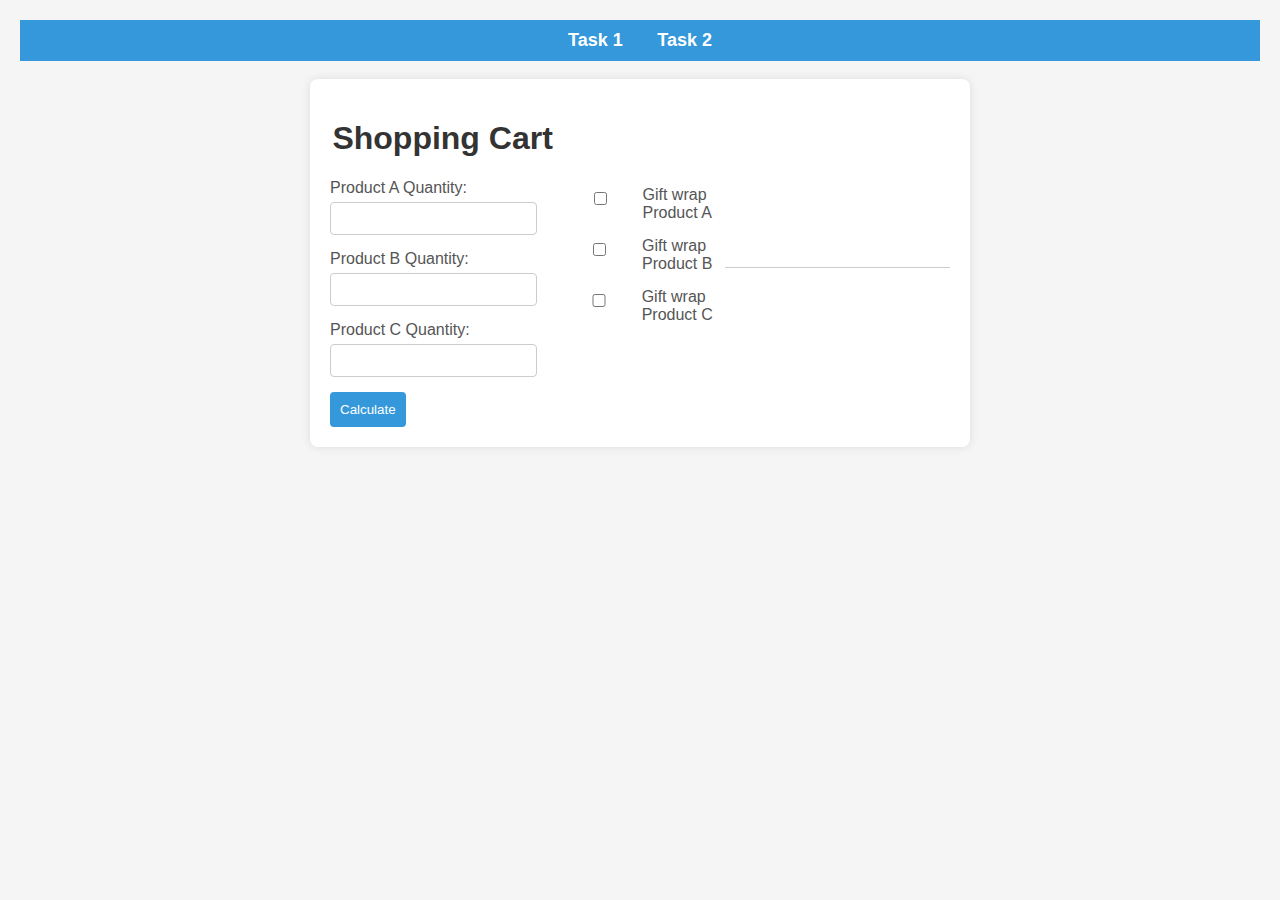
<file: index.html>
<!DOCTYPE html>
<html lang="en">

<head>
    <meta charset="UTF-8">
    <meta name="viewport" content="width=device-width, initial-scale=1.0">
    <title>Shopping Cart</title>
    <link rel="stylesheet" href="style.css" class="">
</head>

<style>
    header {
        background-color: #3498db;
        padding: 10px;
        text-align: center;
    }

    header a {
        color: #fff;
        text-decoration: none;
        margin: 0 15px;
        font-weight: bold;
        font-size: 18px;
    }
</style>

<body>

    <header>
        <a href="index.html">Task 1</a>
        <a href="task2.html">Task 2</a>
    </header>
    <br>

    <div class="container">
        <div class="order-details">
            <h1>Shopping Cart</h1>

            <div>
                <label for="quantityA">Product A Quantity:</label>
                <input type="number" id="quantityA" min="0">
            </div>

            <div>
                <label for="quantityB">Product B Quantity:</label>
                <input type="number" id="quantityB" min="0">
            </div>

            <div>
                <label for="quantityC">Product C Quantity:</label>
                <input type="number" id="quantityC" min="0">
            </div>

            <button onclick="calculateCart()">Calculate</button>
        </div>

        <div class="gift-wrap-container">
            <div class="gift-wrap">
                <input type="checkbox" id="giftA">
                <label for="giftA">Gift wrap Product A</label>
            </div>
            <div class="gift-wrap">
                <input type="checkbox" id="giftB">
                <label for="giftB">Gift wrap Product B</label>
            </div>
            <div class="gift-wrap">
                <input type="checkbox" id="giftC">
                <label for="giftC">Gift wrap Product C</label>
            </div>
        </div>

        <div id="orderSummary"></div>
    </div>
</body>
<script class="" src="script.js"></script>

</html>
</file>
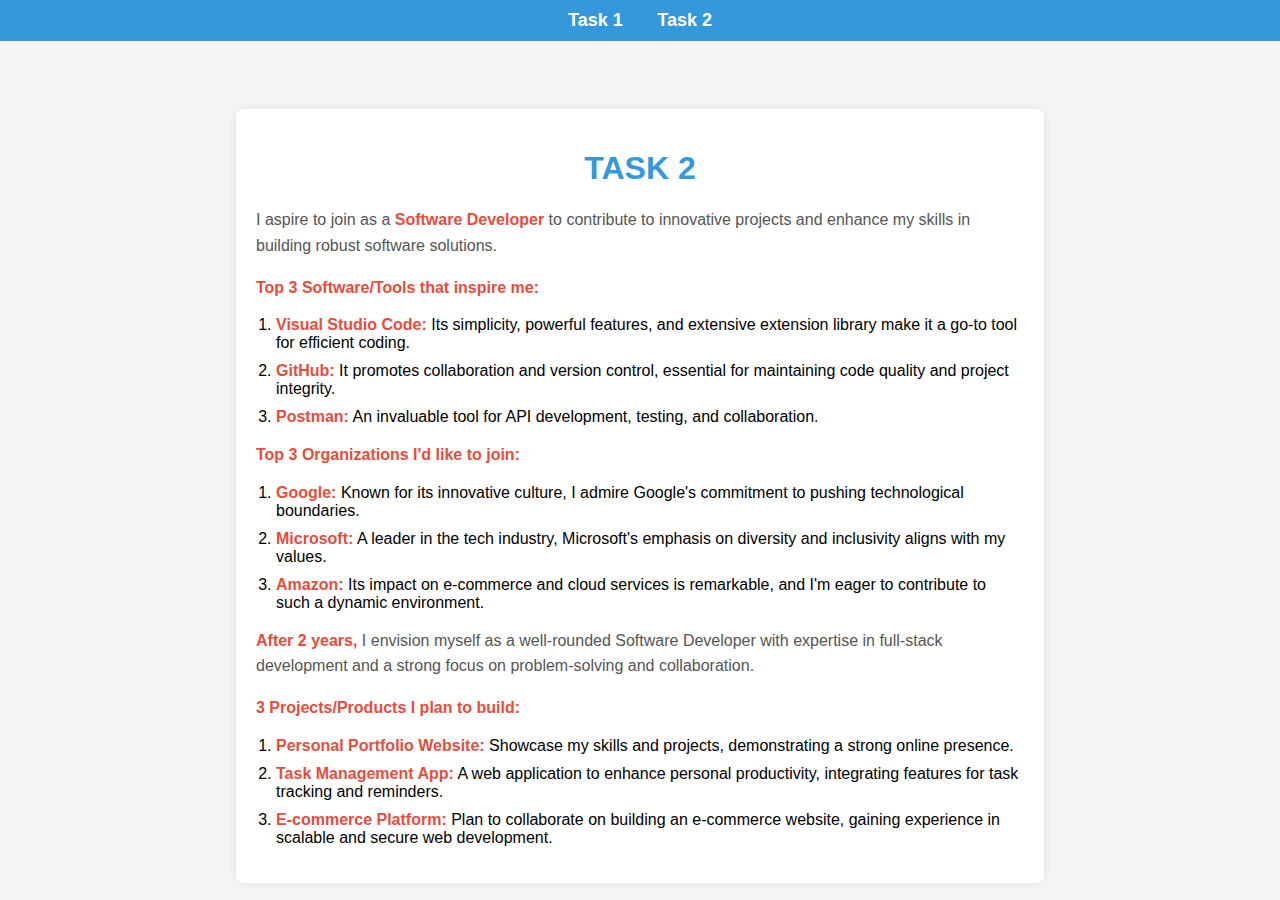
<file: task2.html>
<!DOCTYPE html>
<html lang="en">

<head>
    <meta charset="UTF-8">
    <meta name="viewport" content="width=device-width, initial-scale=1.0">
    <title>Professional Summary</title>
    <style>
        body {
            font-family: 'Arial', sans-serif;
            margin: 0;
            padding: 0;
            background-color: #f5f5f5;
        }

        .container {
            width: 60%;
            margin: auto;
            background-color: #fff;
            padding: 20px;
            border-radius: 8px;
            box-shadow: 0 0 10px rgba(0, 0, 0, 0.1);
            margin-top: 50px;
        }

        h1 {
            text-align: center;
            color: #3498db;
            margin-bottom: 20px;
        }

        p {
            color: #555;
            line-height: 1.6;
        }

        ol {
            margin: 0;
            padding-left: 20px;
        }

        li {
            margin-bottom: 10px;
        }

        .highlight {
            color: #e74c3c;
            font-weight: bold;
        }

        header {
            background-color: #3498db;
            padding: 10px;
            text-align: center;
        }

        header a {
            color: #fff;
            text-decoration: none;
            margin: 0 15px;
            font-weight: bold;
            font-size: 18px;
        }
    </style>
</head>

<body>
    <header>
        <a href="index.html">Task 1</a>
        <a href="task2.html">Task 2</a>
    </header>
    <br>
    <div class="container">
        <h1>TASK 2</h1>
        <p>
            I aspire to join as a <span class="highlight">Software Developer</span> to contribute to innovative projects
            and enhance my skills in building robust software solutions.
        </p>
        <p>
            <span class="highlight">Top 3 Software/Tools that inspire me:</span>
        <ol>
            <li><span class="highlight">Visual Studio Code:</span> Its simplicity, powerful features, and extensive
                extension library make it a go-to tool for efficient coding.</li>
            <li><span class="highlight">GitHub:</span> It promotes collaboration and version control, essential for
                maintaining code quality and project integrity.</li>
            <li><span class="highlight">Postman:</span> An invaluable tool for API development, testing, and
                collaboration.</li>
        </ol>
        </p>
        <p>
            <span class="highlight">Top 3 Organizations I'd like to join:</span>
        <ol>
            <li><span class="highlight">Google:</span> Known for its innovative culture, I admire Google's commitment to
                pushing technological boundaries.</li>
            <li><span class="highlight">Microsoft:</span> A leader in the tech industry, Microsoft's emphasis on
                diversity and inclusivity aligns with my values.</li>
            <li><span class="highlight">Amazon:</span> Its impact on e-commerce and cloud services is remarkable, and
                I'm eager to contribute to such a dynamic environment.</li>
        </ol>
        </p>
        <p>
            <span class="highlight">After 2 years,</span> I envision myself as a well-rounded Software Developer with
            expertise in full-stack development and a strong focus on problem-solving and collaboration.
        </p>
        <p>
            <span class="highlight">3 Projects/Products I plan to build:</span>
        <ol>
            <li><span class="highlight">Personal Portfolio Website:</span> Showcase my skills and projects,
                demonstrating a strong online presence.</li>
            <li><span class="highlight">Task Management App:</span> A web application to enhance personal productivity,
                integrating features for task tracking and reminders.</li>
            <li><span class="highlight">E-commerce Platform:</span> Plan to collaborate on building an e-commerce
                website, gaining experience in scalable and secure web development.</li>
        </ol>
        </p>
    </div>
</body>

</html>
</file>
<file: style.css>
body {
     font-family: 'Arial', sans-serif;
     margin: 20px;
     background-color: #f5f5f5;
 }

 h1 {
     text-align: center;
     color: #333;
 }

 button {
     padding: 10px;
     background-color: #3498db;
     color: #fff;
     border: none;
     cursor: pointer;
     border-radius: 4px;
 }

 button:hover {
     background-color: #2980b9;
 }

 .container {
     width: 50%;
     margin: auto;
     background-color: #fff;
     padding: 20px;
     border-radius: 8px;
     box-shadow: 0 0 10px rgba(0, 0, 0, 0.1);
     display: flex;
     justify-content: space-between;
     align-items: center;
     flex-wrap: wrap;
 }

 .order-details {
     flex: 1;
     max-width: 400px;
 }

 .gift-wrap-container {
     display: flex;
     flex-direction: column;
     align-items: flex-end;
 }

 label {
     display: block;
     margin-bottom: 5px;
     color: #555;
 }

 input {
     width: calc(100% - 18px);
     padding: 8px;
     margin-bottom: 15px;
     border: 1px solid #ccc;
     border-radius: 4px;
     box-sizing: border-box;
 }

 .gift-wrap {
     display: flex;
     align-items: center;
     margin-bottom: 15px;
 }

 .gift-wrap label {
     margin-bottom: 0;
     margin-right: 10px;
 }

 #orderSummary {
     flex: 1;
     margin-top: 20px;
     color: #333;
     border-top: 1px solid #ccc;
     padding-top: 10px;
 }

 table {
     width: 100%;
     margin-top: 20px;
     border-collapse: collapse;
 }

 th,
 td {
     padding: 10px;
     text-align: left;
     border-bottom: 1px solid #ddd;
 }

 th {
     background-color: #f2f2f2;
 }
</file>
